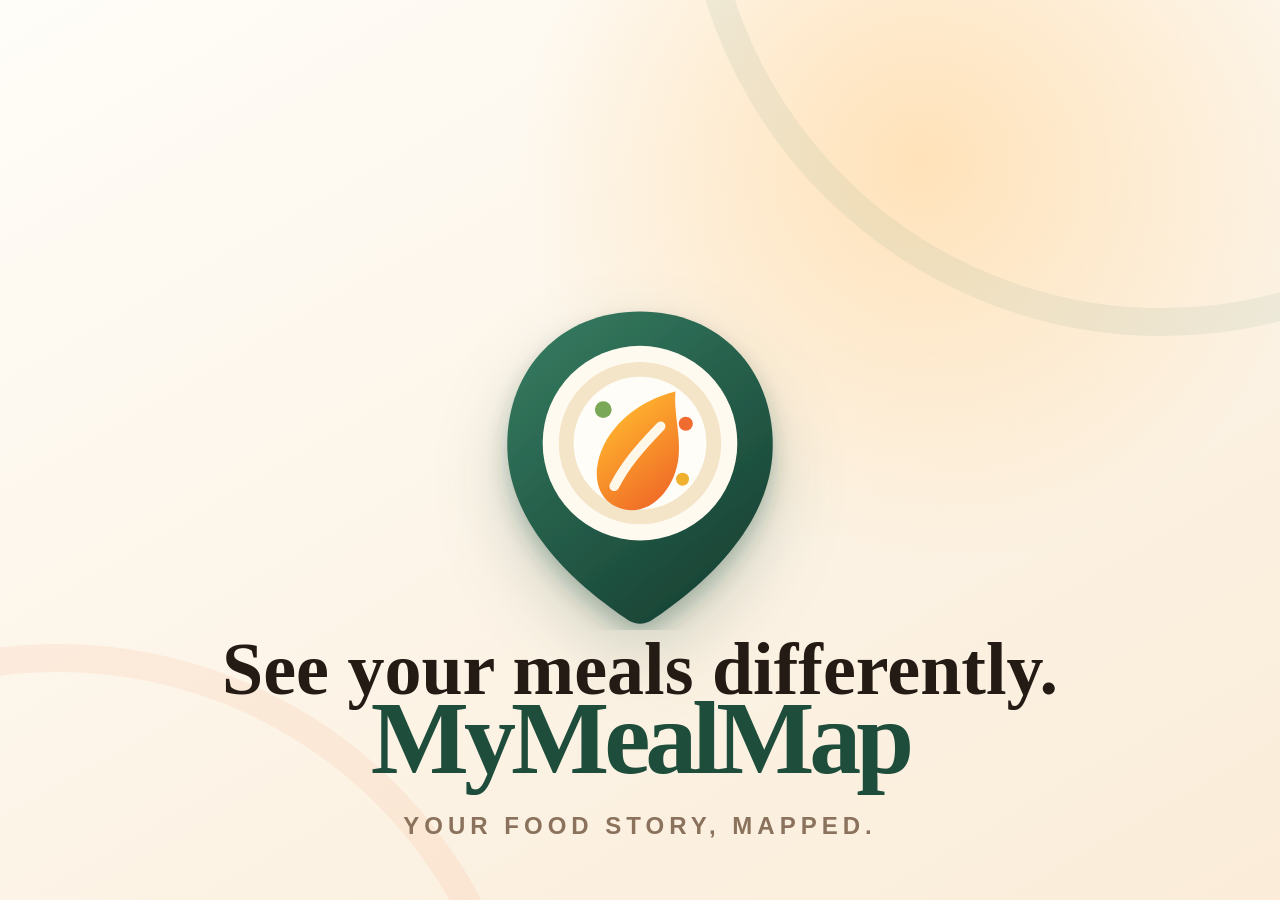
<file: assets/social/reel-scenes/scenes.html>
<!doctype html>
<html lang="en">
<head>
  <meta charset="utf-8">
  <meta name="viewport" content="width=device-width, initial-scale=1">
  <title>MyMealMap Reel Scenes</title>
  <style>
    * { box-sizing: border-box; }
    html, body { width: 100%; height: 100%; margin: 0; overflow: hidden; }
    body { color: #241b14; background: #fffaf2; font-family: Arial, sans-serif; }
    .scene { position: relative; display: none; width: 100vw; height: 100vh; overflow: hidden; background: radial-gradient(circle at 72% 18%, #ffe2b9 0, transparent 34%), linear-gradient(150deg, #fffdf8 0%, #faecd8 100%); }
    body[data-scene="1"] .scene-1, body[data-scene="2"] .scene-2, body[data-scene="3"] .scene-3, body[data-scene="4"] .scene-4, body[data-scene="5"] .scene-5, body[data-scene="cover"] .scene-cover, body[data-scene="share"] .scene-share { display: block; }
    .scene::before, .scene::after { content: ""; position: absolute; width: 900px; height: 900px; border: 28px solid rgba(42, 108, 82, .07); border-radius: 50%; }
    .scene::before { top: -620px; right: -360px; }
    .scene::after { bottom: -700px; left: -420px; border-color: rgba(238, 98, 38, .08); }
    .brand { position: absolute; top: 90px; left: 72px; z-index: 5; display: flex; align-items: center; gap: 22px; }
    .brand img { width: 92px; height: 92px; }
    .brand strong { display: block; color: #1e4d3b; font: 700 48px/1 Georgia, serif; letter-spacing: -2px; }
    .brand small { display: block; margin-top: 7px; color: #8a725c; font-size: 17px; font-weight: 800; letter-spacing: 3px; text-transform: uppercase; }
    .serif { font-family: Georgia, serif; letter-spacing: -3px; }
    .eyebrow { margin: 0 0 24px; color: #bd7417; font-size: 22px; font-weight: 900; letter-spacing: 4px; text-transform: uppercase; }
    .headline { margin: 0; color: #211912; font-size: 92px; line-height: .98; }
    .subhead { margin: 34px 0 0; color: #6f6257; font-size: 32px; line-height: 1.35; }
    .pill { display: inline-flex; align-items: center; padding: 17px 28px; border-radius: 999px; color: #fff; background: #1f5d47; font-size: 22px; font-weight: 900; letter-spacing: 1px; }

    .scene-1 { text-align: center; }
    .scene-1 .hero-mark { position: relative; z-index: 2; width: 330px; height: 330px; margin-top: 300px; filter: drop-shadow(0 32px 35px rgba(27, 75, 56, .2)); }
    .scene-1 .wordmark { position: relative; z-index: 2; margin-top: 52px; color: #1e4d3b; font: 700 104px/1 Georgia, serif; letter-spacing: -5px; }
    .scene-1 .tagline { position: relative; z-index: 2; margin-top: 22px; color: #8a725c; font-size: 24px; font-weight: 900; letter-spacing: 5px; text-transform: uppercase; }
    .scene-1 .hook { position: absolute; right: 70px; bottom: 190px; left: 70px; z-index: 2; font: 700 74px/1.08 Georgia, serif; }

    .scene-2 .diner-frame { position: absolute; top: 245px; left: 150px; width: 780px; height: 1080px; overflow: hidden; border: 10px solid rgba(255,255,255,.9); border-radius: 72px; background: #f4d3a2; box-shadow: 0 40px 80px rgba(91, 52, 24, .2); }
    .scene-2 .diner-frame img { width: 100%; height: 100%; object-fit: cover; }
    .scene-2 .scan-chip { position: absolute; z-index: 4; display: flex; align-items: center; gap: 14px; padding: 18px 24px; border: 2px solid rgba(44, 98, 77, .12); border-radius: 24px; background: rgba(255,255,255,.94); box-shadow: 0 18px 38px rgba(65, 45, 27, .14); color: #1f5d47; font-size: 24px; font-weight: 900; }
    .scene-2 .chip-one { top: 420px; left: 78px; transform: rotate(-5deg); }
    .scene-2 .chip-two { top: 1080px; right: 62px; transform: rotate(4deg); color: #d85d22; }
    .scene-2 .copy { position: absolute; right: 72px; bottom: 180px; left: 72px; text-align: center; }
    .scene-2 .copy h2 { margin: 0; font: 700 82px/1.02 Georgia, serif; }

    .scene-3 .copy { position: absolute; top: 265px; left: 72px; z-index: 3; }
    .scene-3 .copy h2 { width: 900px; margin: 0; font: 700 86px/.98 Georgia, serif; }
    .scene-3 .report-card { position: absolute; top: 690px; left: 55px; width: 970px; overflow: hidden; border: 8px solid rgba(255,255,255,.94); border-radius: 48px; background: #fff; box-shadow: 0 40px 80px rgba(75, 49, 24, .18); transform: rotate(-1.3deg); }
    .scene-3 .report-card img { display: block; width: 100%; }
    .scene-3 .stat { position: absolute; right: 86px; bottom: 210px; z-index: 4; padding: 26px 32px; border-radius: 30px; color: #fff; background: linear-gradient(135deg, #f38a09, #ee5d27); box-shadow: 0 22px 45px rgba(222, 91, 26, .27); font-size: 28px; font-weight: 900; }

    .scene-4 .copy { position: absolute; top: 245px; left: 72px; z-index: 5; }
    .scene-4 .copy h2 { width: 930px; margin: 0; font: 700 82px/.98 Georgia, serif; }
    .scene-4 .body-wrap { position: absolute; top: 545px; left: 265px; width: 550px; height: 1160px; }
    .scene-4 .body-wrap img { position: absolute; inset: 0; width: 100%; height: 100%; object-fit: contain; filter: drop-shadow(0 25px 32px rgba(63, 55, 44, .14)); }
    .scene-4 .glow { position: absolute; top: 30%; left: 38%; width: 28%; height: 18%; border-radius: 50%; background: radial-gradient(ellipse, rgba(255, 121, 44, .95), rgba(255, 168, 69, .38) 48%, transparent 72%); box-shadow: 0 0 65px rgba(255, 108, 42, .65); mix-blend-mode: screen; }
    .scene-4 .signal { position: absolute; right: 72px; bottom: 150px; left: 72px; text-align: center; }

    .scene-5 { text-align: center; }
    .scene-5 .hero-mark { width: 300px; height: 300px; margin-top: 255px; filter: drop-shadow(0 30px 35px rgba(27, 75, 56, .2)); }
    .scene-5 h2 { margin: 62px auto 0; width: 920px; font: 700 104px/.98 Georgia, serif; letter-spacing: -5px; }
    .scene-5 .url { display: inline-block; margin-top: 72px; padding: 28px 42px; border-radius: 28px; color: #fff; background: linear-gradient(135deg, #286b52, #164433); box-shadow: 0 22px 44px rgba(26, 74, 55, .22); font-size: 34px; font-weight: 900; }
    .scene-5 .note { margin-top: 38px; color: #7b6d60; font-size: 24px; }

    .scene-cover .cover-mark { position: absolute; top: 150px; left: 390px; width: 300px; height: 300px; }
    .scene-cover h1 { position: absolute; top: 510px; right: 70px; left: 70px; margin: 0; text-align: center; font: 700 98px/.98 Georgia, serif; letter-spacing: -5px; }
    .scene-cover .cover-card { position: absolute; top: 820px; left: 70px; width: 940px; overflow: hidden; border: 7px solid #fff; border-radius: 45px; box-shadow: 0 34px 70px rgba(75, 49, 24, .17); }
    .scene-cover .cover-card img { display: block; width: 100%; }
    .scene-cover .cover-pill { position: absolute; right: 0; bottom: 0; left: 0; padding: 42px; text-align: center; color: #fff; background: #1f5d47; font-size: 32px; font-weight: 900; }

    .scene-share { background: radial-gradient(circle at 80% 15%, #ffe0b5 0, transparent 33%), linear-gradient(145deg, #fffdf8, #f9ead5); }
    .scene-share::before, .scene-share::after { width: 650px; height: 650px; }
    .scene-share .share-copy { position: absolute; top: 115px; left: 70px; width: 510px; z-index: 3; }
    .scene-share .share-brand { display: flex; align-items: center; gap: 15px; color: #1e4d3b; font: 700 36px/1 Georgia, serif; }
    .scene-share .share-brand img { width: 72px; height: 72px; }
    .scene-share h1 { margin: 55px 0 0; font: 700 69px/.98 Georgia, serif; letter-spacing: -3px; }
    .scene-share p { margin: 26px 0 0; color: #6f6257; font-size: 24px; line-height: 1.35; }
    .scene-share .share-report { position: absolute; top: 82px; right: -65px; width: 670px; overflow: hidden; border: 7px solid #fff; border-radius: 40px; box-shadow: 0 30px 65px rgba(75, 49, 24, .18); transform: rotate(2deg); }
    .scene-share .share-report img { display: block; width: 100%; }
  </style>
</head>
<body>
  <section class="scene scene-1">
    <img class="hero-mark" src="../../brand/mymealmap-mark.svg" alt="">
    <div class="wordmark">MyMealMap</div>
    <div class="tagline">Your food story, mapped.</div>
    <div class="hook">See your meals differently.</div>
  </section>

  <section class="scene scene-2">
    <div class="brand"><img src="../../brand/mymealmap-mark.svg" alt=""><div><strong>MyMealMap</strong><small>Your food story, mapped.</small></div></div>
    <div class="diner-frame"><img src="../../illustrations/fitness-diner-loading.jpg" alt=""></div>
    <div class="scan-chip chip-one">📸 One photo</div>
    <div class="scan-chip chip-two">✨ Meal mapped</div>
    <div class="copy"><p class="eyebrow">Start simply</p><h2>Snap or log<br>your meal.</h2></div>
  </section>

  <section class="scene scene-3">
    <div class="brand"><img src="../../brand/mymealmap-mark.svg" alt=""><div><strong>MyMealMap</strong><small>Daily food brief</small></div></div>
    <div class="copy"><p class="eyebrow">Today at a glance</p><h2>See where your calories came from.</h2></div>
    <div class="report-card"><img src="../calorie-mix-feature.jpg" alt=""></div>
    <div class="stat">One clear daily view</div>
  </section>

  <section class="scene scene-4">
    <div class="brand"><img src="../../brand/mymealmap-mark.svg" alt=""><div><strong>MyMealMap</strong><small>Playful AI insights</small></div></div>
    <div class="copy"><p class="eyebrow">Beyond counting</p><h2>Discover your food patterns.</h2></div>
    <div class="body-wrap"><img src="../../illustrations/body-female.png" alt=""><span class="glow"></span></div>
    <div class="signal"><span class="pill">Wellness insights, not medical advice</span></div>
  </section>

  <section class="scene scene-5">
    <img class="hero-mark" src="../../brand/mymealmap-mark.svg" alt="">
    <h2>Try MyMealMap free.</h2>
    <div class="url">mymealmap1.netlify.app</div>
    <div class="note">Snap meals. See patterns. Build your food story.</div>
  </section>

  <section class="scene scene-cover">
    <img class="cover-mark" src="../../brand/mymealmap-mark.svg" alt="">
    <h1>Your food story,<br>mapped.</h1>
    <div class="cover-card"><img src="../calorie-mix-feature.jpg" alt=""></div>
    <div class="cover-pill">Try MyMealMap free</div>
  </section>

  <section class="scene scene-share">
    <div class="share-copy">
      <div class="share-brand"><img src="../../brand/mymealmap-mark.svg" alt="">MyMealMap</div>
      <h1>Your food story, mapped.</h1>
      <p>Snap meals, understand your daily calorie mix, and discover your food patterns.</p>
    </div>
    <div class="share-report"><img src="../calorie-mix-feature.jpg" alt=""></div>
  </section>
  <script>document.body.dataset.scene = new URLSearchParams(location.search).get('scene') || '1';</script>
</body>
</html>
</file>
